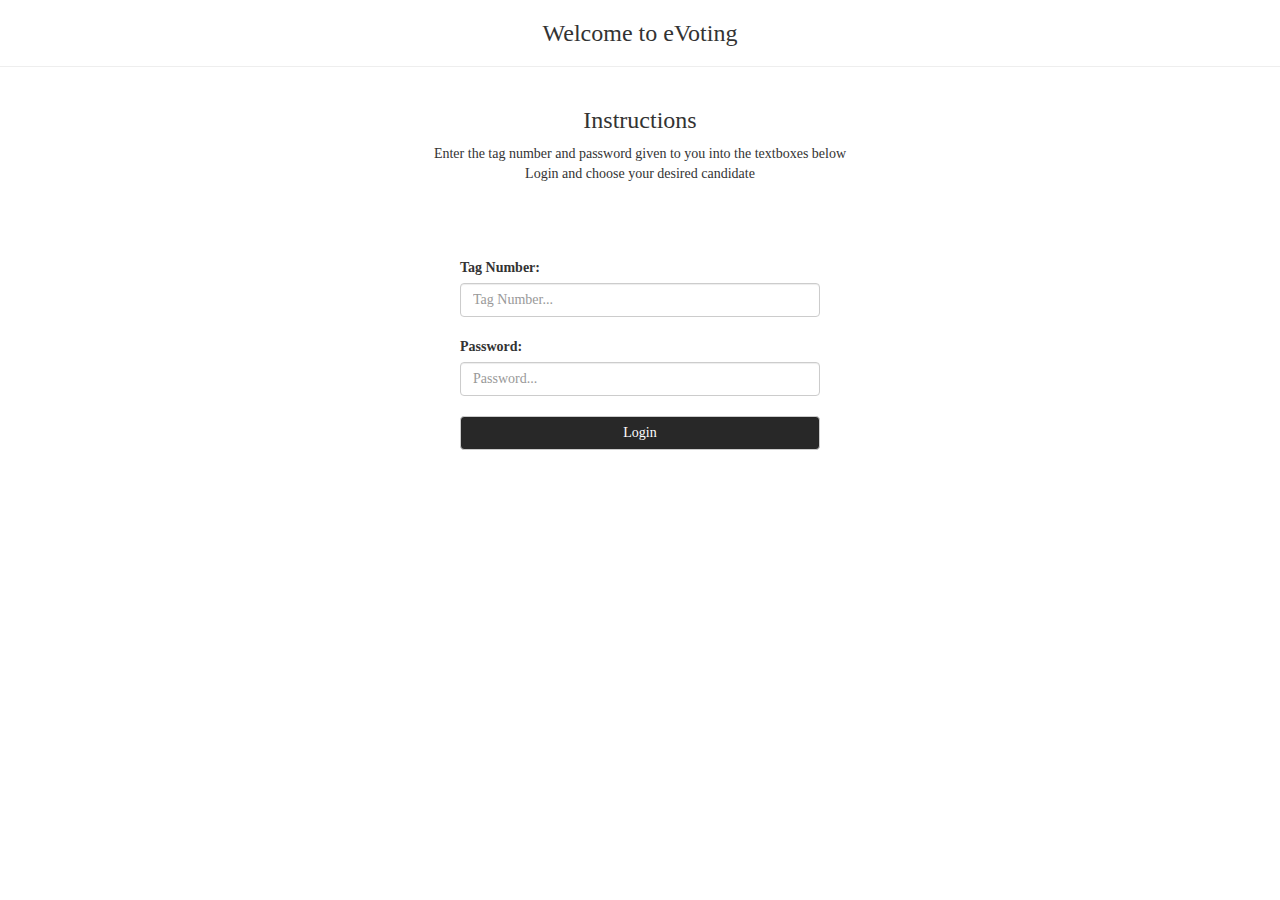
<file: html/index.html>
<!DOCTYPE html>
<html>
<head>
	<meta content="width=device-width, initial-scale=1, maximum-scale=1, user-scalable=no" name="viewport">
	<meta charset="utf-8">
	<title>eVoting</title>
	<link rel="stylesheet" type="text/css" href="assets/css/bootstrap.min.css">
	<link rel="stylesheet" type="text/css" href="assets/css/custom.css">
</head>
<body>
	<!-- Header -->
	<header>
		<h3 class="header-text">Welcome to eVoting</h3>
	</header>
	<hr>
	<!-- Instructions Section -->
	<section class="container-fluid" style="text-align: center;">
		<article>
			<h3>Instructions</h3>
			<p>
				Enter the tag number and password given to you into the textboxes below<br>
				Login and choose your desired candidate
			</p>
		</article>
	</section>
	<!-- Login Section -->
	<section class="container-fluid home-section">
		<div class="container">
			<div class="row">
				<div class="col-md-offset-4 col-md-4">
					<div class="login-box">
						<form action="listPolls.html" method="post">
							<label for="Tag">Tag Number:</label><br>
							<input type="text" name="tag" class="form-control form-txt" placeholder="Tag Number..." required>
							<br>
							<label for="password">Password:</label><br>
							<input type="password" name="password" class="form-control form-txt" placeholder="Password..." required>
							<br>
							<button type="submit" class="form-control btn btn-default form-btn">Login</button>
						</form>
					</div>
				</div>
			</div>
		</div>
	</section>
</body>
</html>
</file>
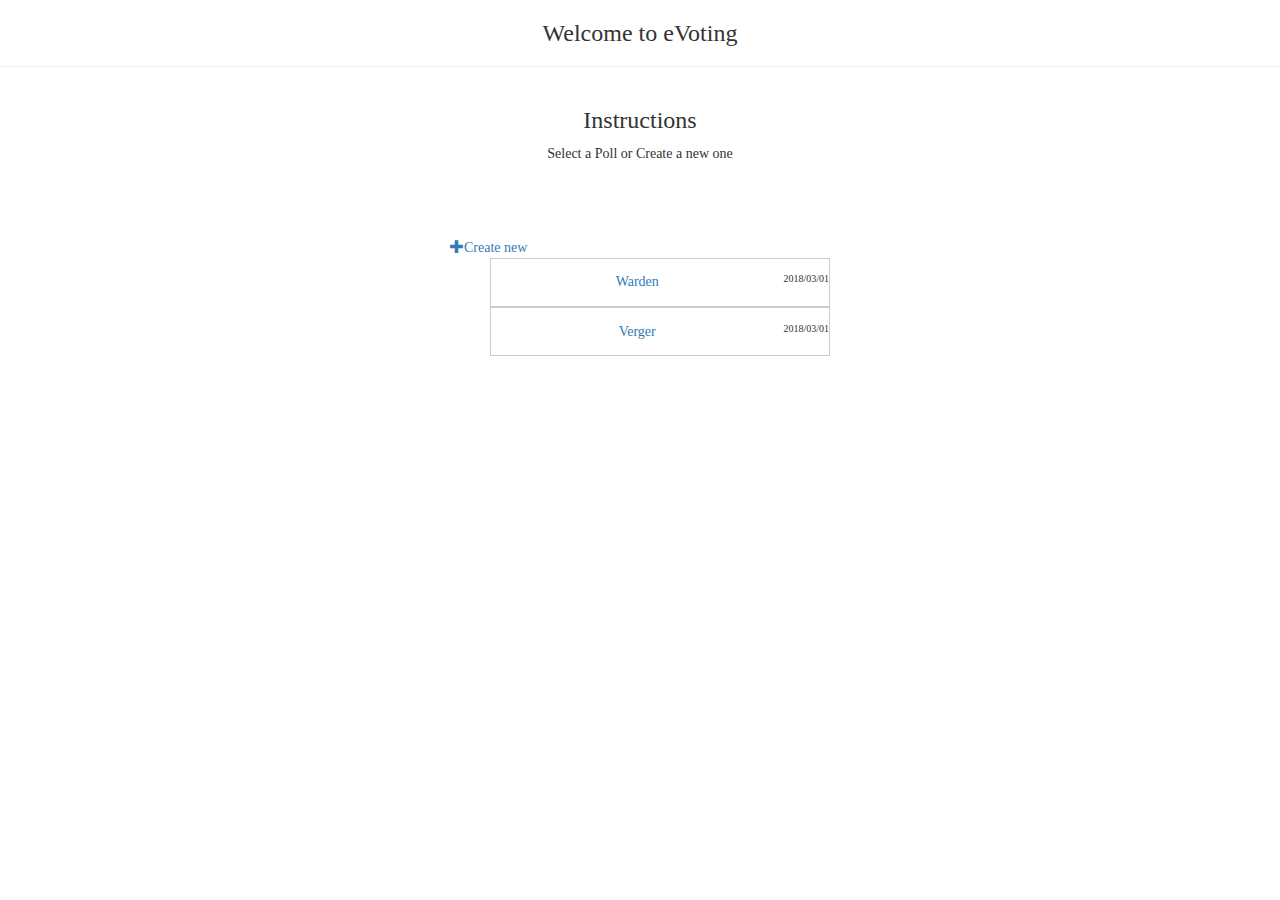
<file: html/admin.html>
<!DOCTYPE html>
<html>
<head>
  	<meta content="width=device-width, initial-scale=1, maximum-scale=1, user-scalable=no" name="viewport">
	<meta charset="utf-8">
	<title>eVoting</title>
	<link rel="stylesheet" type="text/css" href="assets/css/bootstrap.min.css">
	<link rel="stylesheet" type="text/css" href="assets/css/custom.css">
</head>
<body>
	<!-- Header -->
	<header>
		<h3 class="header-text">Welcome to eVoting</h3>
	</header>
	<hr>
	<!-- Instructions Section -->
	<section class="container-fluid" style="text-align: center;">
		<article>
			<h3>Instructions</h3>
			<p>
				Select a Poll or Create a new one
			</p>
		</article>
	</section>
	<!-- Main Section -->
	<section class="container-fluid home-section">
		<div class="container">
			<div class="col-md-offset-4 col-md-4 col-sm-offset-2 col-sm-8 ">
				<div class="row">
					<a href="newPoll.html"><span class="glyphicon glyphicon-plus"></span>Create new</a>
				</div>
				<div class="row">
					<ul class="poll-list">
						<li><a href="viewPoll.html?poll=warden">Warden</a> <span class="list-date">2018/03/01<span></li>
						<li><a href="viewPoll.html">Verger</a> <span class="list-date">2018/03/01<span></li>
					</ul>
				</div>
			</div>
		</div>
	</section>
</body>
</html>
</file>
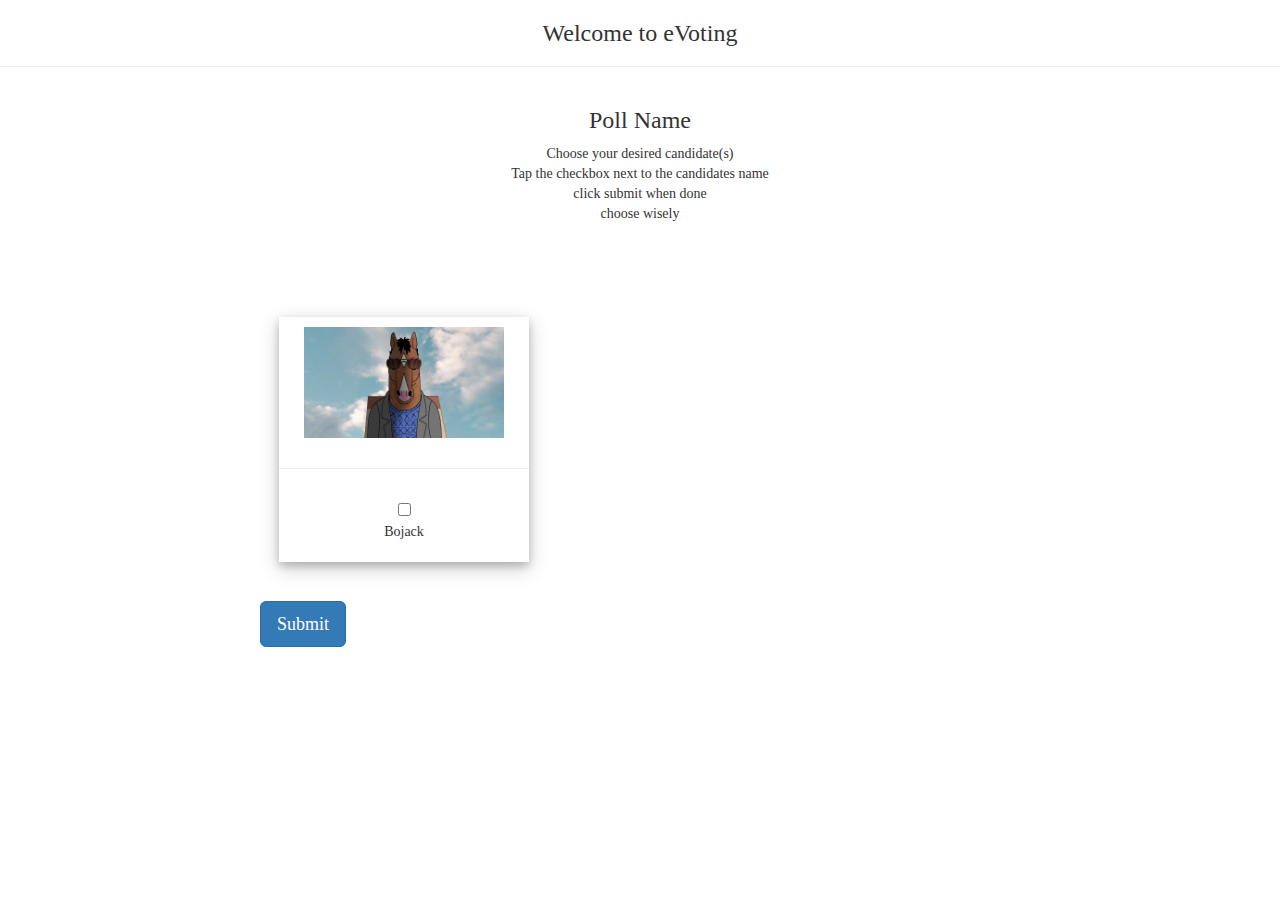
<file: html/landing.html>
<!DOCTYPE html>
<html>
<head>
	<meta content="width=device-width, initial-scale=1, maximum-scale=1, user-scalable=no" name="viewport">
	<meta charset="utf-8">
	<title>eVoting</title>
	<link rel="stylesheet" type="text/css" href="assets/css/bootstrap.min.css">
	<link rel="stylesheet" type="text/css" href="assets/css/custom.css">
</head>
<body>
	<!-- Header -->
	<header>
		<h3 class="header-text">Welcome to eVoting</h3>
	</header>
	<hr>
	<!-- Instructions Section -->
	<section class="container-fluid" style="text-align: center;">
		<article>
			<h3>Poll Name</h3>
			<p>
				Choose your desired candidate(s)<br>
				Tap the checkbox next to the candidates name<br>
				click submit when done<br>
				choose wisely
			</p>
		</article>
	</section>
	<!-- Candidate Section -->
	<section class="container-fluid home-section">
		<div class="container">
			<form class="col-lg-offset-2 col-lg-10 col-md-offset-2 col-md-10 col-sm-offset-2 col-sm-12 col-xs-12">
				<div class="row">
					<!-- Cards -->
					<div class="card">
						<div class="image">
							<img src="assets/img/bj.png" alt="Bojack">
						</div>
						<hr>
						<div class="title">
							<input type="checkbox" name="candidate" value="Bojack">
							<p>Bojack</p>
						</div>
					</div>
				</div>
				<br>
				<div class="row">
					<button class="btn btn-lg btn-primary">Submit</button>
				</div>
			</form>	
		</div>
	</section>
</body>
</html>
</file>
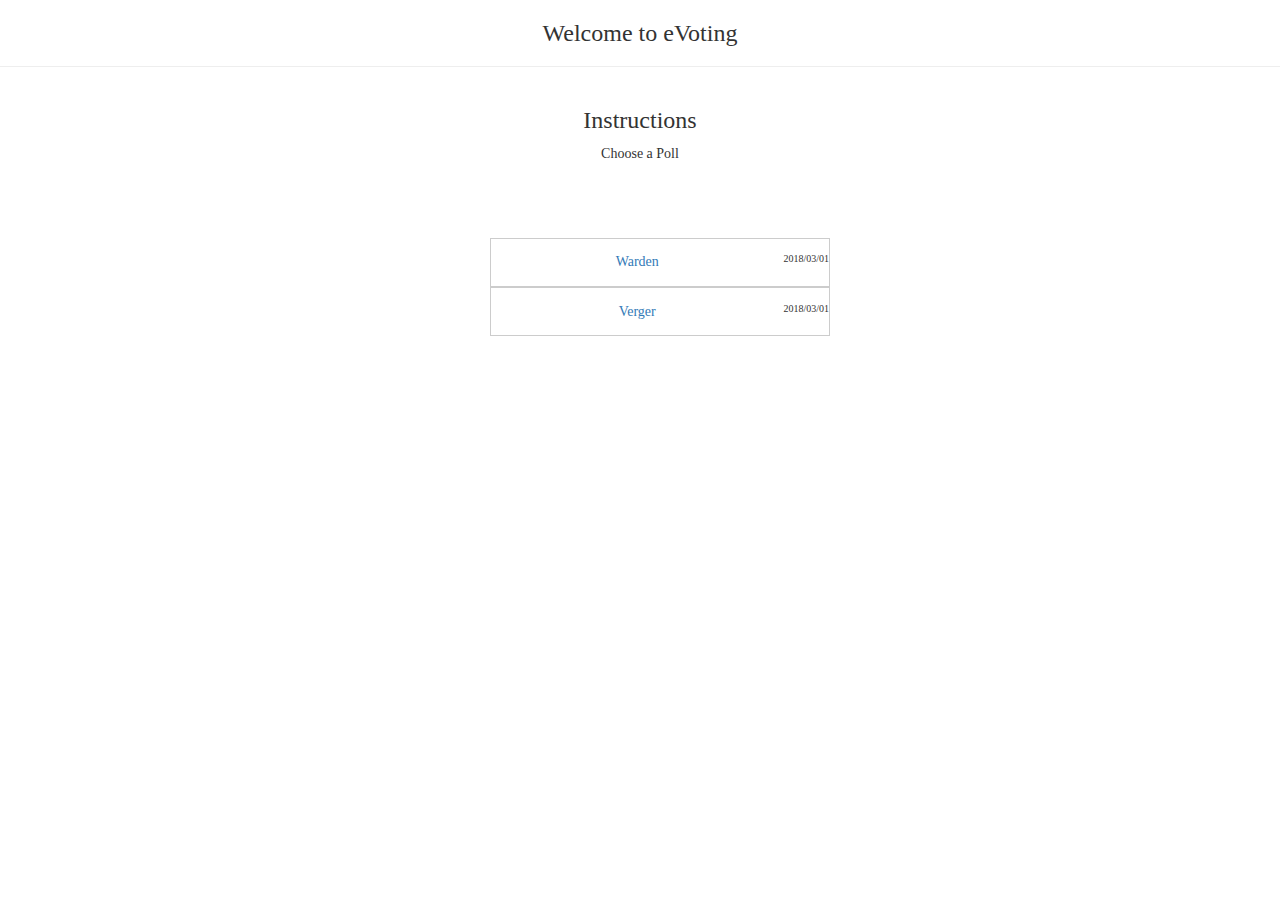
<file: html/listPolls.html>
<!DOCTYPE html>
<html>
<head>
  	<meta content="width=device-width, initial-scale=1, maximum-scale=1, user-scalable=no" name="viewport">
	<meta charset="utf-8">
	<title>eVoting</title>
	<link rel="stylesheet" type="text/css" href="assets/css/bootstrap.min.css">
	<link rel="stylesheet" type="text/css" href="assets/css/custom.css">
</head>
<body>
	<!-- Header -->
	<header>
		<h3 class="header-text">Welcome to eVoting</h3>
	</header>
	<hr>
	<!-- Instructions Section -->
	<section class="container-fluid" style="text-align: center;">
		<article>
			<h3>Instructions</h3>
			<p>
				Choose a Poll
			</p>
		</article>
	</section>
	<!-- Main Section -->
	<section class="container-fluid home-section">
		<div class="container">
			<div class="col-md-offset-4 col-md-4 col-sm-offset-2 col-sm-8 ">
				<div class="row">
					<ul class="poll-list">
						<li><a href="landing.html?poll=warden">Warden</a> <span class="list-date">2018/03/01<span></li>
						<li><a href="landing.html?poll=verger">Verger</a> <span class="list-date">2018/03/01<span></li>
					</ul>
				</div>
			</div>
		</div>
	</section>
</body>
</html>
</file>
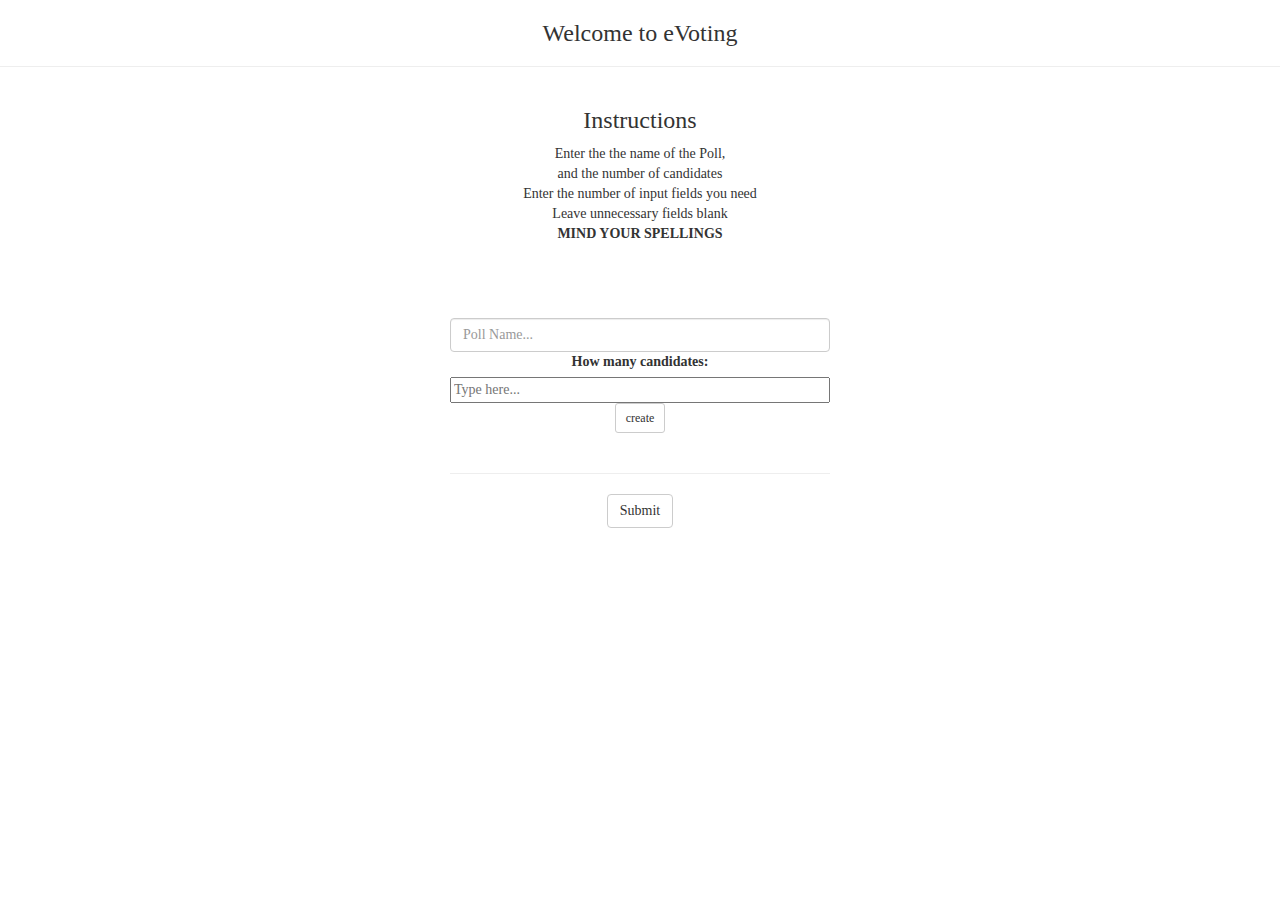
<file: html/newPoll.html>
<!DOCTYPE html>
<html>
<head>
	<meta content="width=device-width, initial-scale=1, maximum-scale=1, user-scalable=no" name="viewport">
	<meta charset="utf-8">
	<title>eVoting</title>
	<link rel="stylesheet" type="text/css" href="assets/css/bootstrap.min.css">
	<link rel="stylesheet" type="text/css" href="assets/css/custom.css">
  	<script type="text/javascript" src="assets/js/jquery.min.js"></script>
</head>
<body>
	<!-- Header -->
	<header>
		<h3 class="header-text">Welcome to eVoting</h3>
	</header>
	<hr>
	<!-- Instructions Section -->
	<section class="container-fluid" style="text-align: center;">
		<article>
			<h3>Instructions</h3>
			<p>
				Enter the the name of the Poll, <br>
				and the number of candidates<br>
				Enter the number of input fields you need<br>
				Leave unnecessary fields blank<br>
				<strong>MIND YOUR SPELLINGS</strong>
			</p>
		</article>
	</section>
	<!-- Main Section -->
	<section class="container-fluid home-section">
		<div class="container">
			<div class="col-md-offset-4 col-md-4 col-sm-offset-2 col-sm-8 ">
				<div class="row text-center">
					<form id="myForm" onsubmit="insert()" method="post" action="admin.html">
						<input type="text" name="name" placeholder="Poll Name..." class="form-control">
						<label>How many candidates:</label><br>
						<input type="number" name="candidates" id="candidates" placeholder="Type here..." class="poll-text">
						<button class="btn btn-sm btn-default" onclick="create()" type="button">create</button><br><br>
						<div id="text-div"></div>
						<hr>
						<button class="btn btn-default" id="form-btn" onclick="validateMyForm();">Submit</button>
					</form>
				</div>
			</div>
		</div>
	</section>
	<!-- Javascript -->
	<script type="text/javascript">
		var max = 0;
		function create() {
			val = $('#candidates').val();
			if(val != ""){
				for(i = 0; i < val; i++){
					var row = '<input type="text" class="poll-text" name="candidate' + max + '" placeholder="Enter candidate name">'
					$('#text-div').append(row)
					$('#text-div').append('<br><br>')
					max = max + 1;
				}
			}
			console.log(max)
		}

		function validateMyForm(){
			window.onbeforeunload = function(){
	            return 'Are you sure of the Information provided?';
	        };
		}

		function insert(){
			var hidden = '<input type="hidden" name="number" value ="' + max + '" placeholder="Enter candidate name">'
			$('#text-div').append(hidden)
		}
	</script>
</body>
</html>
</file>
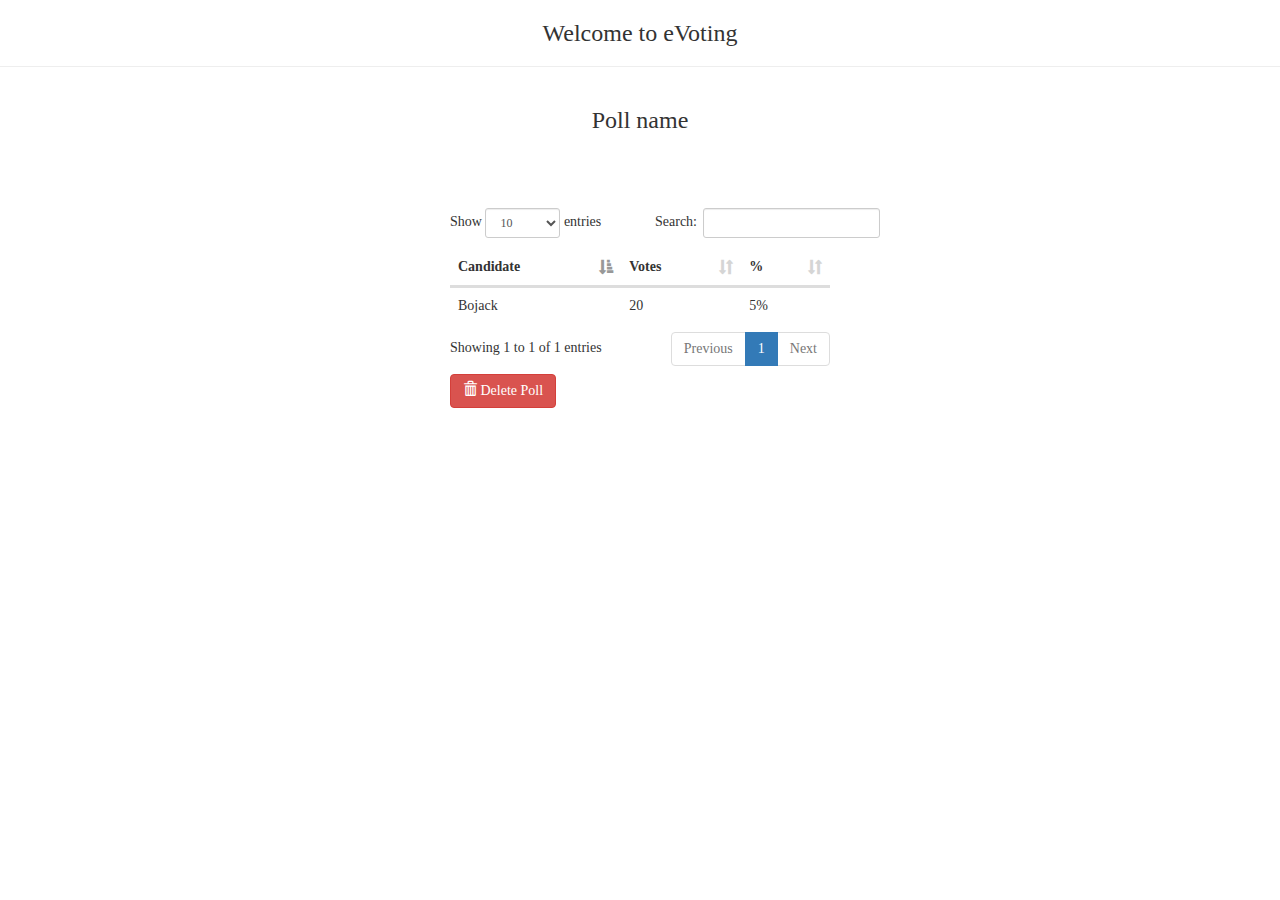
<file: html/viewPoll.html>
<!DOCTYPE html>
<html>
<head>
	<meta content="width=device-width, initial-scale=1, maximum-scale=1, user-scalable=no" name="viewport">
	<meta charset="utf-8">
	<title>eVoting</title>
	<link rel="stylesheet" type="text/css" href="assets/css/bootstrap.min.css">
	<link rel="stylesheet" type="text/css" href="assets/css/custom.css">
	<!-- DataTables -->
  	<link rel="stylesheet" href="assets/bower_components/datatables.net-bs/css/dataTables.bootstrap.min.css">
  	<script type="text/javascript" src="assets/js/jquery.min.js"></script>
</head>
<body>
	<!-- Header -->
	<header>
		<h3 class="header-text">Welcome to eVoting</h3>
	</header>
	<hr>
	<!-- Instructions Section -->
	<section class="container-fluid" style="text-align: center;">
		<article>
			<h3>Poll name</h3>
		</article>
	</section>
	<!-- Main Section -->
	<section class="container-fluid home-section">
		<div class="container">
			<div class="col-md-offset-4 col-md-4 col-sm-offset-2 col-sm-8 ">
				<div class="row">
					<table id="table" class="table-responsive table-hover table">
						<thead>
							<th>Candidate</th>
							<th>Votes</th>
							<th>%</th>
						</thead>
						<tr>
							<td>Bojack</td>
							<td>20</td>
							<td>5%</td>
						</tr>
					</table>
				</div>
				<div class="row">
					<form>
						<button class="btn btn-danger" type="submit" name="delete" value="poll-name"  onclick="ask()">
							<span class="glyphicon glyphicon-trash"></span> Delete Poll
						</button>
					</form>
				</div>
			</div>
		</div>
	</section>

	<!-- Javascript -->
	<!-- DataTables -->
	<script src="assets/bower_components/datatables.net/js/jquery.dataTables.min.js"></script>
	<script src="assets/bower_components/datatables.net-bs/js/dataTables.bootstrap.min.js"></script>
	<script type="text/javascript">
		$('#table').DataTable()

		function ask(){
			window.onbeforeunload = function(){
	            return 'Are you sure?';
	        };
		}
	</script>
</body>
</html>
</file>
<file: html/assets/css/custom.css>
body{
	font-family: 'Century Gothic';
}

nav ul{
	box-shadow: 0 1px 1px 1px #ccc;
	border-radius: 0px;
}

nav ul li a{
	color: #282828;
}
nav ul li a:hover{
	color: #282828;
	background-color: #ccc;
}

.form-btn{
	background-color: #282828;
	color: #fff;
}

.form-txt:focus{
	border-color: #282828;
}

.header-text{
	text-align: center;
}

.home-section{
	margin-top: 5%;
}

div.card{
	width: 250px;
	box-shadow: 0 4px 8px 0 rgba(0,0,0,0.2), 0 6px 20px 0 rgba(0,0,0,0.19);
	text-align: center;
	float: left;
	margin: 2%;
}

div.image{
	/*background-color: #4CAF50;*/
	color: white;
	padding: 10px;
	font-size: 40px;
}

div.title{
	padding: 10px;
}

.image img{
	width: 200px;
}

.poll-list{
	list-style: none;
	text-align: center;
}

.poll-list li{
	padding-top: 4%;
	padding-bottom: 4%;
	border: 1px solid #ccc;
}

.list-date{
	font-size: 10px;
	float: right;
}

.poll-text{
	width: 100%;
}
</file>
